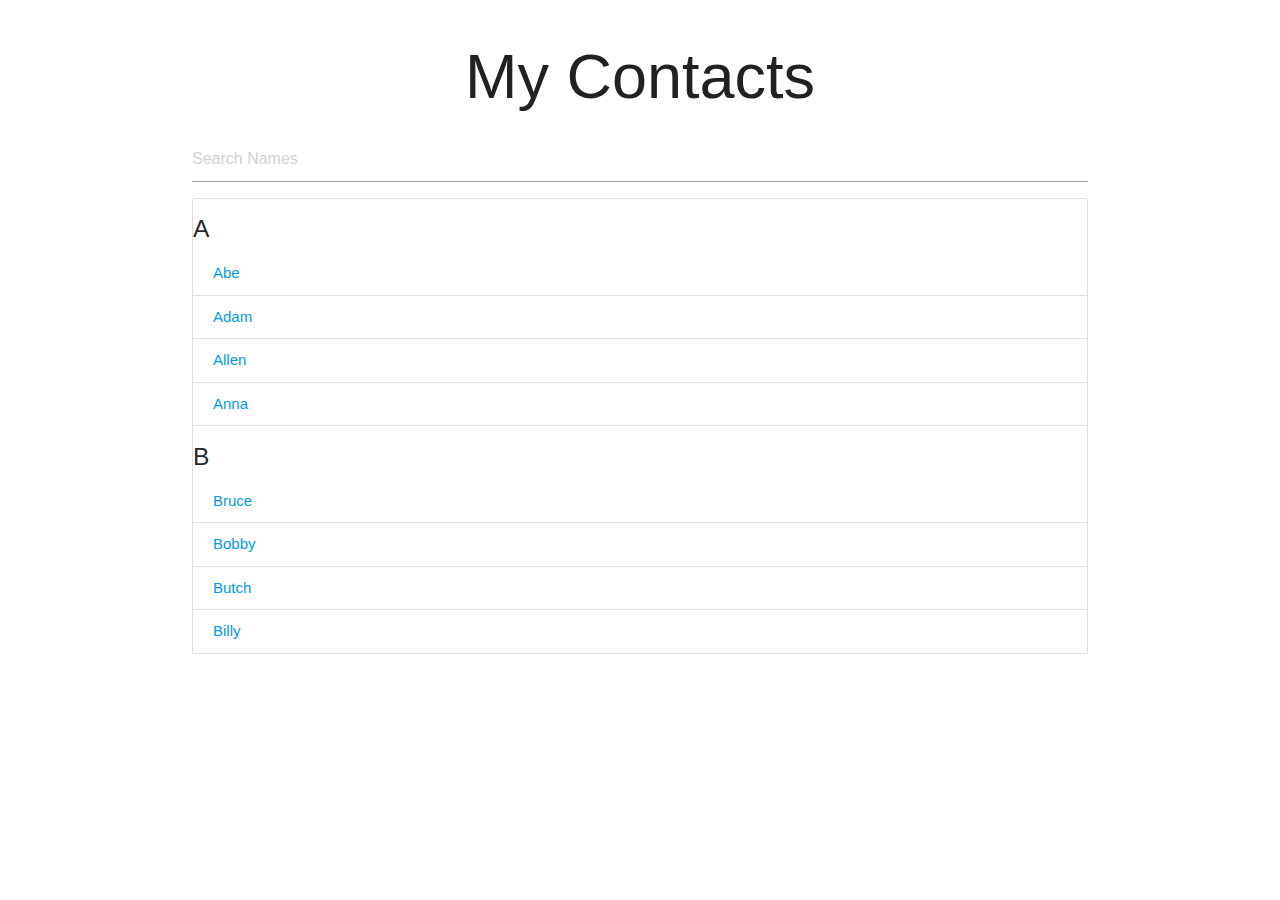
<file: drop-down/index.html>
<!DOCTYPE html>
<html lang="en">
<head>
    <meta charset="UTF-8">
    <meta name="viewport" content="width=device-width, initial-scale=1.0">
    <link rel="stylesheet" href="https://cdnjs.cloudflare.com/ajax/libs/materialize/1.0.0/css/materialize.min.css">
    <title>list</title>

</head>
<body>
    <div class="container">
        <h1 class="center-align">My Contacts</h1>
        <input type="text" id="filterInput" placeholder="Search Names">
        <ul id="names" class="collection width-header">
            <li class="collection-header">
                <h5>A</h5>
            </li>
            <li class="collection-item">
                <a href="#">Abe</a>
            </li>
            <li class="collection-item">
                <a href="#">Adam</a>
            </li>
            <li class="collection-item">
                <a href="#">Allen</a>
            </li>
            <li class="collection-item">
                <a href="#">Anna</a>
            </li>
            <li class="collection-header">
                <h5>B</h5>
            </li>
            <li class="collection-item">
                <a href="#">Bruce</a>
            </li>
            <li class="collection-item">
                <a href="#">Bobby</a>
            </li>
            <li class="collection-item">
                <a href="#">Butch</a>
            </li>
            <li class="collection-item">
                <a href="#">Billy</a>
            </li>
        </ul>
    </div>  
    <script>
        let filterInput = document.getElementById('filterInput');
        filterInput.addEventListener('keyup', filterNames);

        function filterNames(){
            let filterValue = document.getElementById('filterInput').value.toUpperCase();
            
            let ul = document.getElementById('names');
            let li = ul.querySelectorAll('li.collection-item');

            for(let i = 0; i < li.length; i++){
                let a = li[i].getElementsByTagName('a')[0];
                if(a.innerHTML.toUpperCase().indexOf(filterValue) > -1){
                    li[i].style.display = '';
                }else {
                    li[i].style.display = 'none';
                }
            }
        }
    </script>
    
</body>
</html>
</file>
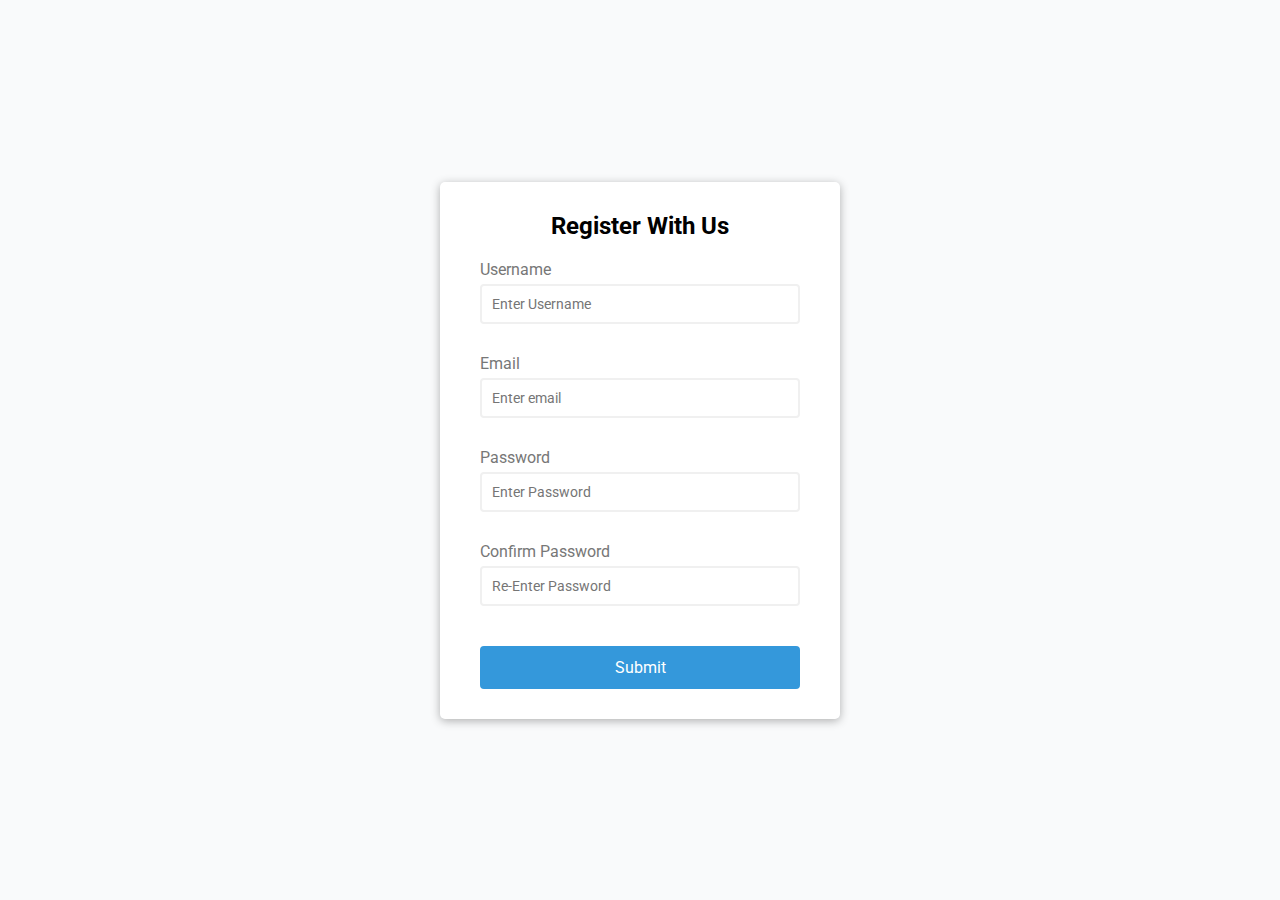
<file: form validator/index.html>
<!DOCTYPE html>
<html lang="en">
  <head>
    <meta charset="UTF-8" />
    <meta name="viewport" content="width=device-width, initial-scale=1.0" />
    <title>Form Validator</title>
    <link rel="stylesheet" href="styles.css" />
  </head>
  <body>
    <div class="container">
      <form id="form" class="form">
        <h2>Register With Us</h2>
        <div class="form__control">
          <label for="username">Username</label>
          <input type="text" id="username" placeholder="Enter Username" />
          <small>Error Message</small>
        </div>
        <div class="form__control">
          <label for="email">Email</label>
          <input type="text" id="email" placeholder="Enter email" />
          <small>Error Message</small>
        </div>
        <div class="form__control">
          <label for="password">Password</label>
          <input type="password" id="password" placeholder="Enter Password" />
          <small>Error Message</small>
        </div>
        <div class="form__control">
          <label for="password2">Confirm Password</label>
          <input type="password" id="password2" placeholder="Re-Enter Password" />
          <small>Error Message</small>
        </div>
        <button>Submit</button>
      </form>
    </div>
    <script src="script.js"></script>
  </body>
</html>
</file>
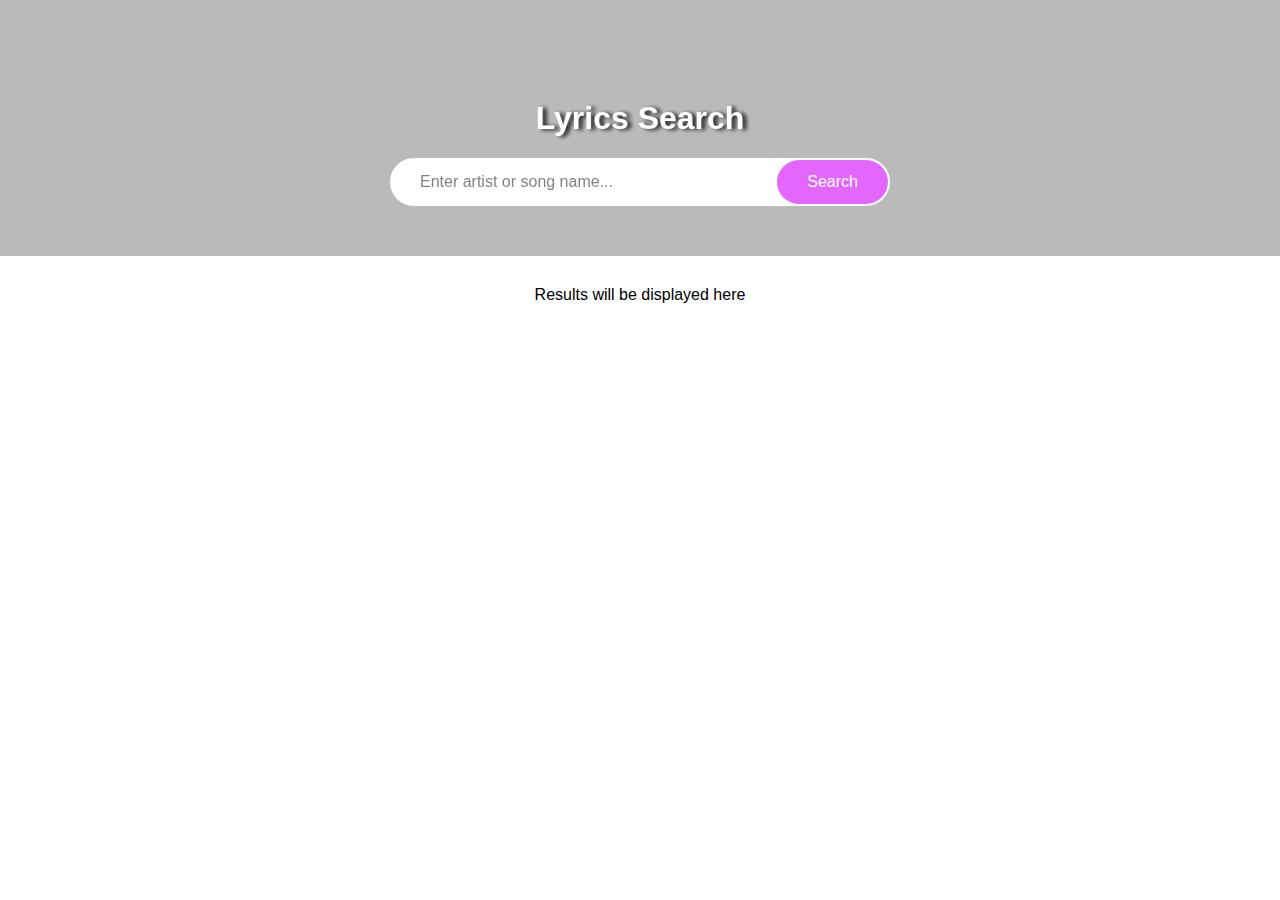
<file: lyrics_api/index.html>
<!DOCTYPE html>
<html lang="en">
<head>
    <meta charset="UTF-8">
    <meta name="viewport" content="width=device-width, initial-scale=1.0">
    <title>Lyrics Search</title>
    <link rel="stylesheet" href="style.css">
</head>
<body>
    <header class="overlay">
        <h1>Lyrics Search</h1>
        <form id="form">
            <input type="text" id="search" placeholder="Enter artist or song name...">
            <button>Search</button>
        </form>       
    </header>
    <div id="result" class="container">
        <p>Results will be displayed here</p>
    </div>

    <div id="more" class="container centered"></div>

    <script src="app.js"></script>
</body>
</html>
</file>
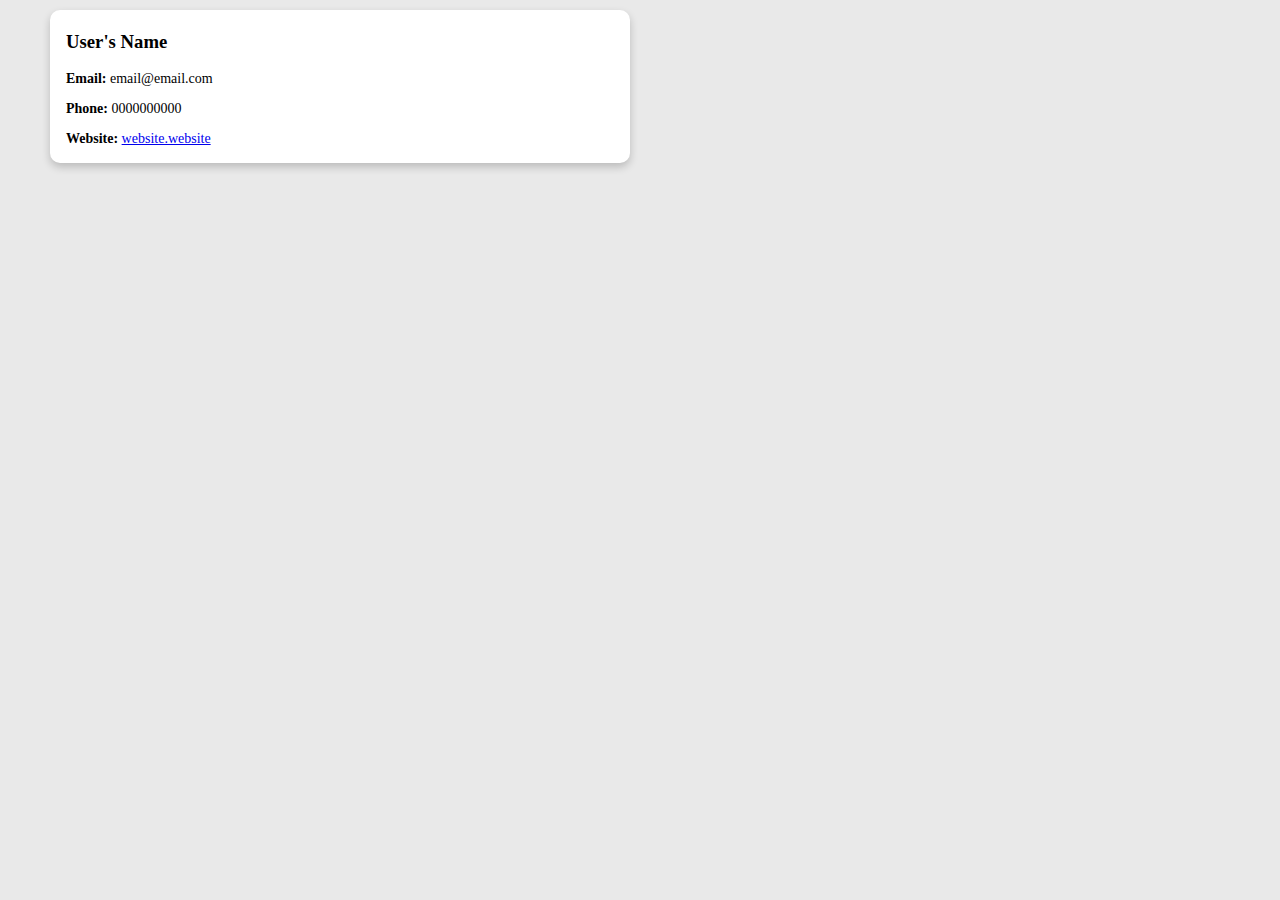
<file: module_4/index.html>
<!DOCTYPE html>
<html lang="en">

<head>
  <meta charset="UTF-8">
  <meta http-equiv="X-UA-Compatible" content="IE=edge">
  <meta name="viewport" content="width=device-width, initial-scale=1.0">
  <link rel="stylesheet" href="styles.css">
  <title>User Posts</title>
</head>

<body>
  <div class="container">
    <div class="row">
      <div class="user-list">
        <div class="user">
          <div class="user-card">
            <div class="user-card__container">
              <h3>User's Name</h4>
                <p><b>Email:</b> email@email.com</p>
                <p><b>Phone:</b> 0000000000</p>
                <p><b>Website:</b> <a href="https://website.website" target="_blank">website.website</a></p>
            </div>
          </div>
        </div>
      </div>
    </div>
  </div>
</body>
<script src="app.js"></script>
 
</html>
</file>
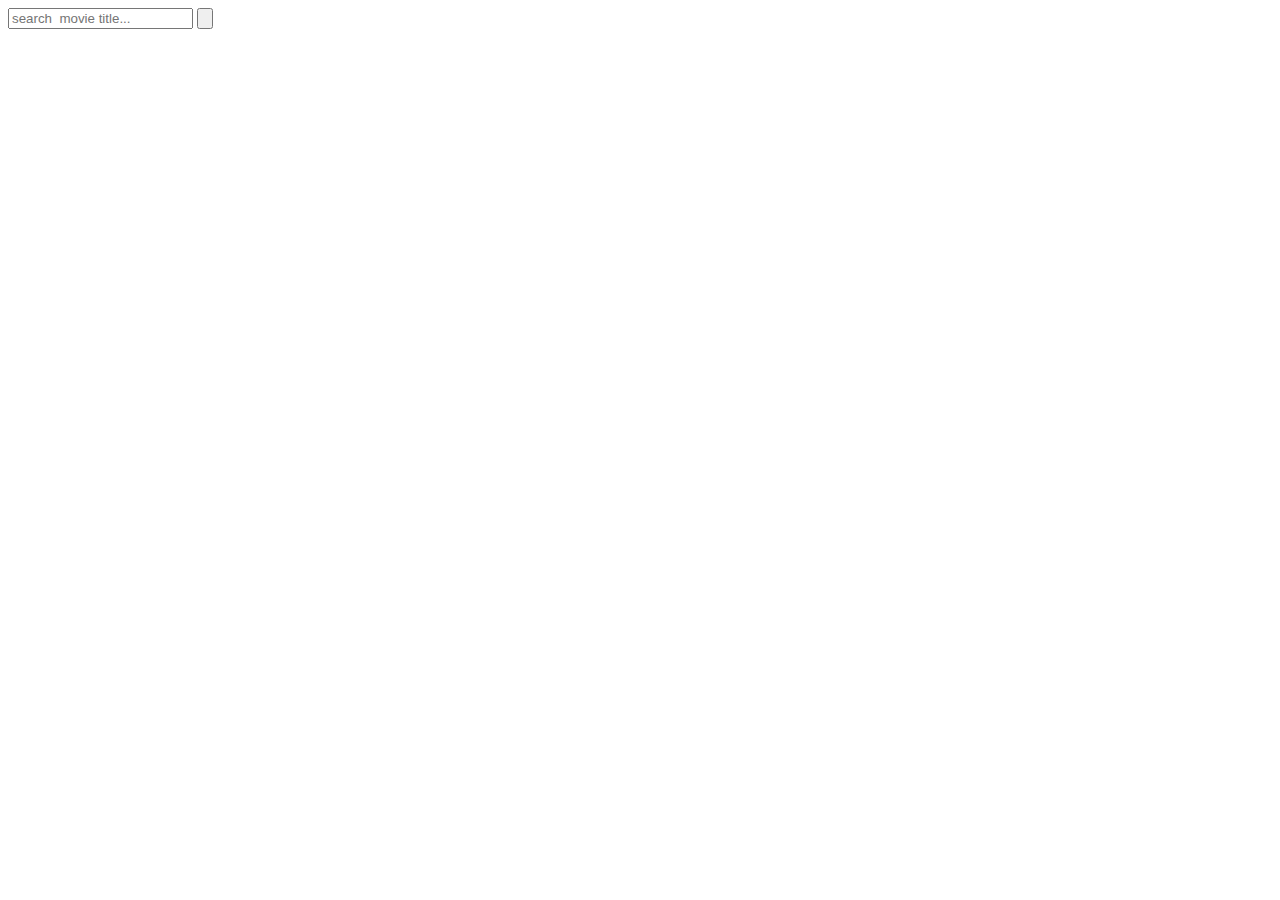
<file: movie_API/index.html>
<!DOCTYPE html>
<html lang="en">
<head>
    <meta charset="UTF-8">
    <meta name="viewport" content="width=device-width, initial-scale=1.0">
    <title>Document</title>
</head>
<body>

    <form id="form">
        <input type="search" id="search" class="search-element" placeholder="search  movie title...">
        <button><svg class="input__svg"  xmlns="http://www.w3.org/2000/svg" viewBox="0 0 512 512"><!--!Font Awesome Free 6.7.2 by @fontawesome - https://fontawesome.com License - https://fontawesome.com/license/free Copyright 2025 Fonticons, Inc.--><path d="M416 208c0 45.9-14.9 88.3-40 122.7L502.6 457.4c12.5 12.5 12.5 32.8 0 45.3s-32.8 12.5-45.3 0L330.7 376c-34.4 25.2-76.8 40-122.7 40C93.1 416 0 322.9 0 208S93.1 0 208 0S416 93.1 416 208zM208 352a144 144 0 1 0 0-288 144 144 0 1 0 0 288z"/></svg></button>
    </form>
    
</body>
</html>
</file>
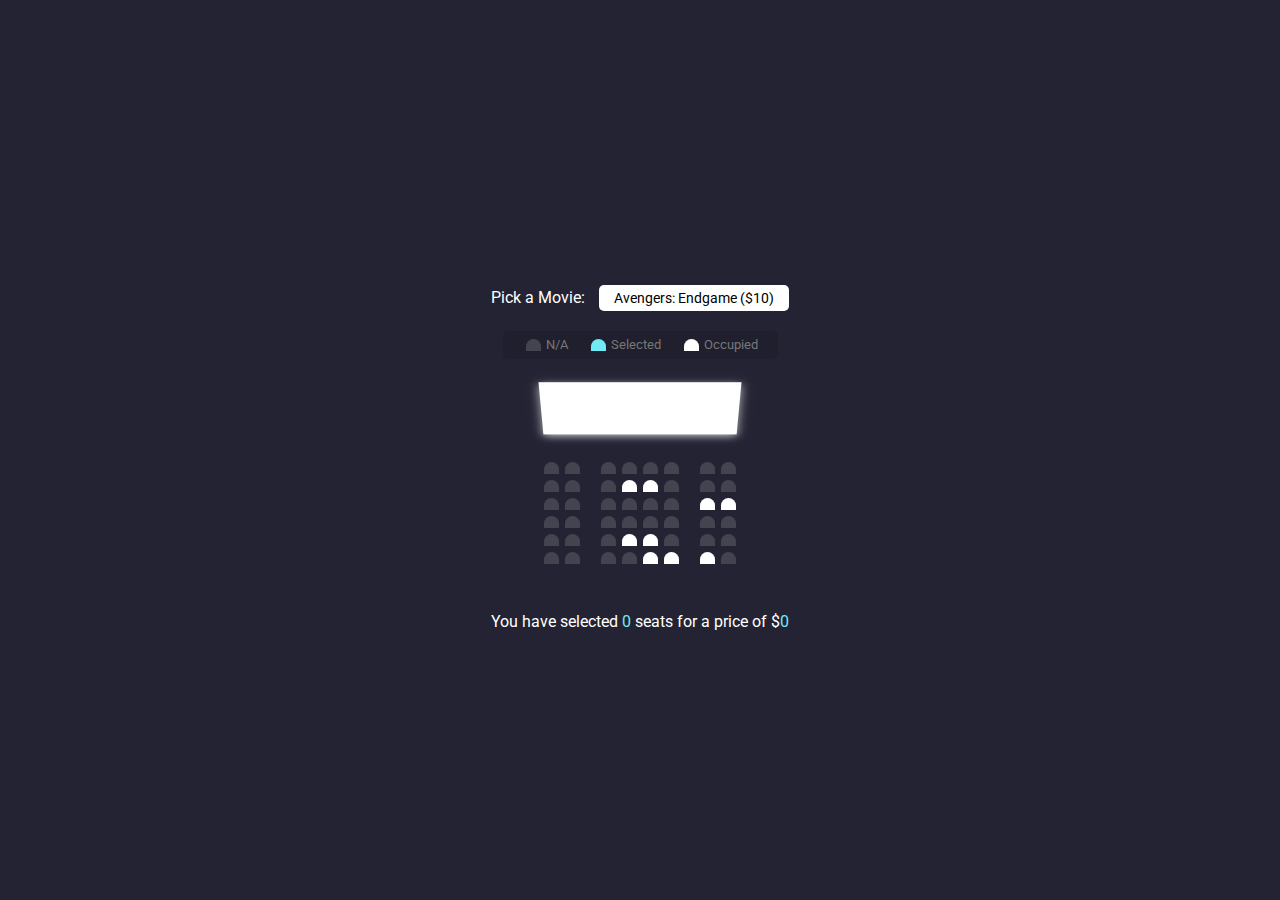
<file: Movie_seat/index.html>
<!DOCTYPE html>
<html lang="en">
<head>
    <meta charset="UTF-8">
    <meta name="viewport" content="width=device-width, initial-scale=1.0">
    <title>Movie Seat Booking</title>
    <link rel="stylesheet" href="styles.css">
</head>
<body>
    <div class="movie__container">
        <label>Pick a Movie:</label>
        <select id="movie">            
            <option value="10">Avengers: Endgame ($10)</option>
            <option value="12">Joker ($12)</option>
            <option value="8">Toy Story 4 ($8)</option>
            <option value="9">The Lion Kin ($9)</option>
        </select>
    </div>
    <ul class="showcase">
        <li>
            <div class="seat"></div>
            <small>N/A</small>
        </li>
        <li>
            <div class="seat selected"></div>
            <small>Selected</small>
        </li>
        <li>
            <div class="seat occupied"></div>
            <small>Occupied</small>
        </li>
    </ul>

    <div class="container">
        <div class="screen"></div>
            <div class="row">
                <div class="seat"></div>
                <div class="seat"></div>
                <div class="seat"></div>
                <div class="seat"></div>
                <div class="seat"></div>
                <div class="seat"></div>
                <div class="seat"></div>
                <div class="seat"></div>
            </div>
            <div class="row">
                <div class="seat"></div>
                <div class="seat"></div>
                <div class="seat"></div>
                <div class="seat occupied"></div>
                <div class="seat occupied"></div>
                <div class="seat"></div>
                <div class="seat"></div>
                <div class="seat"></div>
            </div>
            <div class="row">
                <div class="seat"></div>
                <div class="seat"></div>
                <div class="seat"></div>
                <div class="seat"></div>
                <div class="seat"></div>
                <div class="seat"></div>
                <div class="seat occupied"></div>
                <div class="seat occupied"></div>
            </div>
            <div class="row">
                <div class="seat"></div>
                <div class="seat"></div>
                <div class="seat"></div>
                <div class="seat"></div>
                <div class="seat"></div>
                <div class="seat"></div>
                <div class="seat"></div>
                <div class="seat"></div>
            </div>
            <div class="row">
                <div class="seat"></div>
                <div class="seat"></div>
                <div class="seat"></div>
                <div class="seat occupied"></div>
                <div class="seat occupied"></div>
                <div class="seat"></div>
                <div class="seat"></div>
                <div class="seat"></div>
            </div>
            <div class="row">
                <div class="seat"></div>
                <div class="seat"></div>
                <div class="seat"></div>
                <div class="seat"></div>
                <div class="seat occupied"></div>
                <div class="seat occupied"></div>
                <div class="seat occupied"></div>
                <div class="seat"></div>
            </div>        
    </div>

    <p class="text">You have selected <span id="count">0</span> seats for a price of $<span class="" id="total">0</span></p>

    <script src="script.js"></script>
</body>
</html>
</file>
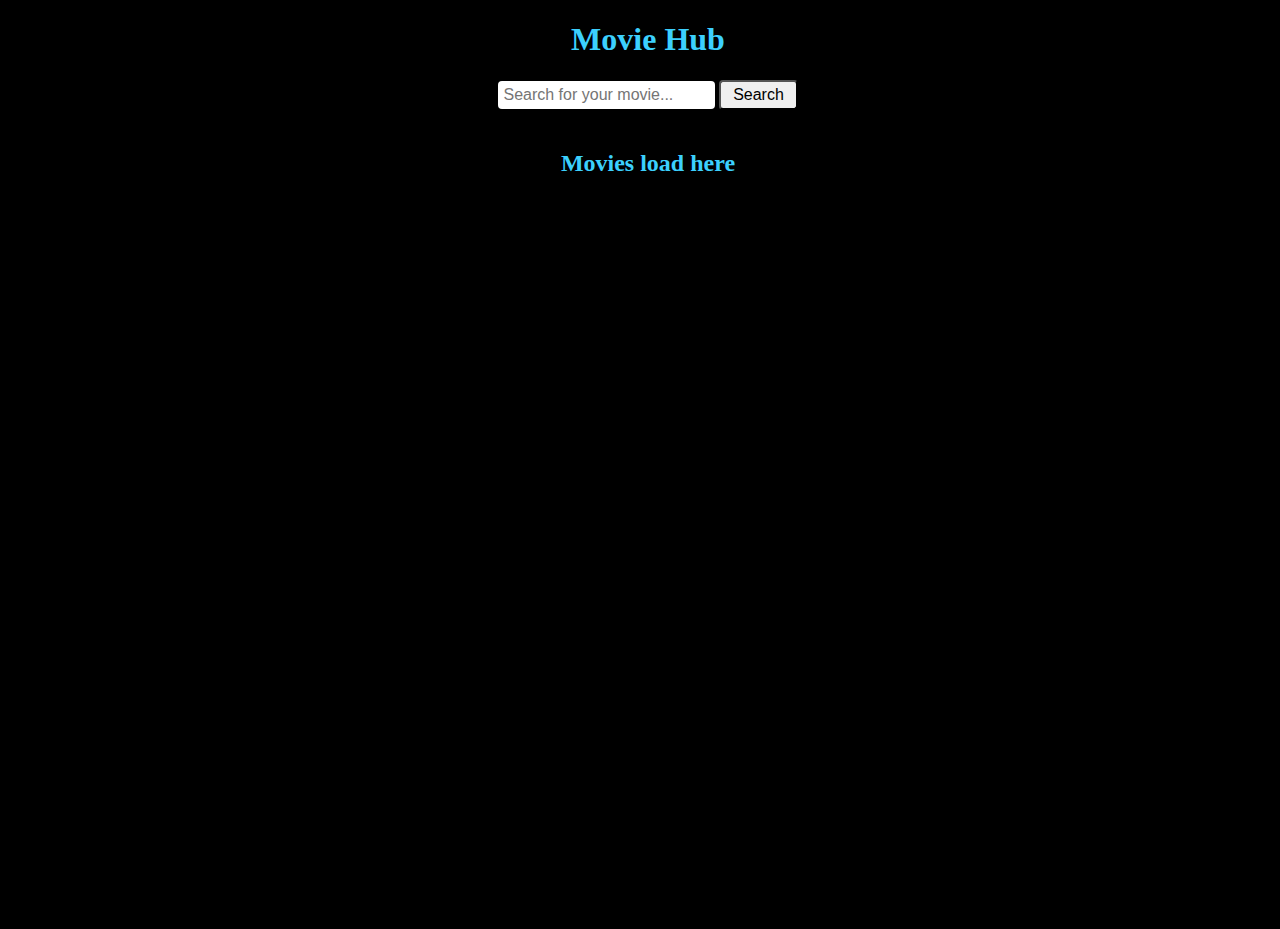
<file: movie_site_v5/index.html>
<!DOCTYPE html>
<html lang="en">
<head>
    <meta charset="UTF-8">
    <meta name="viewport" content="width=device-width, initial-scale=1.0">
    <title>Movies!</title>
    <link rel="stylesheet" href="styles.css">
</head>
<body>
    <h1>Movie Hub</h1>
    <div id="movies"></div>
    <form class="input">
       
            <input type="text"  class="search-input" placeholder="Search for your movie..." />
            <button class="search" onclick="searchMovie()">Search</button>
        
    </form>
    <h2>Movies load here</h2>
    <div class="movie__list">
        <!-- <div class="movie__wrapper">
            <h3 class="title">Title</h3>
            <img src="" alt="">
            <h4>Year</h4>
            <h5>Type</h5>
          </div> -->
    </div>
    
    <div class="image-container"></div>
    <div class="pagination-container"></div>

    <script src="script.js"></script>
</body>
</html>
</file>
<file: form validator/styles.css>
@import url('https://fonts.googleapis.com/css2?family=Roboto:ital,wght@0,100;0,300;0,400;0,500;0,700;0,900;1,100;1,300;1,400;1,500;1,700;1,900&display=swap');

:root {
    --success-color: #2ecc71;
    --error-color: #e74c3c;
}

* {
    padding: 0;
    margin: 0;
    box-sizing: border-box;
    font-family: "Roboto", serif;        
}

body {
    background-color: #f9fafb;
    display: flex;
    align-items: center;
    justify-content: center;
    min-height: 100vh;
}

.container {
    background-color: white;
    border-radius: 5px;
    box-shadow: 0 2px 10px rgba(0, 0, 0, 0.3);
    width: 400px;

}

h2 {
    text-align: center;
    margin: 0 0 20px;
}

.form {
    padding: 30px 40px;
}

.form__control {
    margin-bottom: 10px;
    padding-bottom: 20px;
    position: relative;
}

.form__control label {
    color: #777;
    display: block;
    margin-bottom: 5px;
}

.form__control input {
    border: 2px solid #f0f0f0;
    border-radius: 4px;
    display: block;
    width: 100%;
    padding: 10px;
    font-size: 14px;
}

.form__control input:focus {
    outline: 0;
    border-color: #777;
}

.form__control.success input {
    border-color: var(--success-color);
}

.form__control.error input {
    border-color: var(--error-color);
}

.form__control small {
    color: var(--error-color);
    position: absolute;
    bottom: 0;
    left: 0;
    visibility: hidden;
}

.form__control.error small {
    visibility: visible;
}

.form button {
    cursor: pointer;
    background-color: #3498db;
    border: 2px solid #3498db;
    border-radius: 4px;
    color: #fff;
    display: block;
    font-size: 16px;
    padding: 10px;
    margin-top: 20px;
    width: 100%;
}
</file>
<file: lyrics_api/style.css>
* {
    box-sizing: border-box;
    list-style-type: none;
}

body {
    background-color: #fff;
    font-family: Arial, Helvetica, sans-serif;
    margin: 0;
}

button {
    cursor: pointer;    
}

button:active {
    transform: scale(0.95);
}

input:focus, button:focus {
    outline: none;
}


header {
    background-image: url(https://images.unsplash.com/photo-1541190990694-4a612732721c?q=80&w=1170&auto=format&fit=crop&ixlib=rb-4.0.3&ixid=M3wxMjA3fDB8MHxwaG90by1wYWdlfHx8fGVufDB8fHx8fA%3D%3D);
    background-repeat: no-repeat;
    background-size: cover;
    background-position: center center;
    opacity: 0.9;   
    display: flex;
    flex-direction: column;
    align-items: center;
    justify-content: center;
    padding: 0;
    position: relative;
}

header::after {
    content: '';
    position: absolute;
    top: 0;
    left: 0;
    width: 100%;
    height: 100%;
    background-color: rgba(0, 0, 0, 0.3);
}

h1 {
    margin-top: 100px;
    color: #fff;
    text-shadow: 4px 1px 4px #000;     
}

header * {
    z-index: 1;
}

form {
    position: relative;
    width: 500px;   
    max-width: 100%;
    margin-bottom: 50px;
}

form input {
   border: 0;
   border-radius: 50px; 
   font-size: 16px;
   padding: 15px 30px;
   width: 100%;
}

form button {
    position: absolute;
    top: 2px;
    right: 2px;
    background-color: #e056fd;
    border: 0;
    border-radius: 50px;
    color: #fff;
    font-size: 16px;
    padding: 13px 30px;
}

.btn {
    background-color: #8d56fd;
    border: 0;
    border-radius: 10px;
    color: #fff;
    padding: 4px 10px;
}

ul.songs {
    list-style-type: none;
    padding: 0;
}

ul.songs li {
    display: flex;
    align-items: center;
    justify-content: space-between;
    margin: 10px 0;
    list-style-type: none;
}

.container {
    margin: 30px auto;
    width: 500px;
    max-width: 100%;    
}

.container ul li .btn{
    display: flex;
    flex-direction: column;    
    justify-content: space-between;
}
.container h2 {
    font-weight: 300;
}

.container p {
    text-align: center;
}

.centered {
    display: flex;
    justify-content: center;
}

.centered button {
    transform: scale(1.3);
    margin: 15px;
}
</file>
<file: module_4/styles.css>
body {
    margin: 0;
    padding: 0;
    box-sizing: border-box;
    background-color: #e9e9e9;
  }
  
  .container {
    margin: 0 auto;
    padding: 0;
    width: 100%;
    max-width: 1200px;
  }
  
  p {
    font-size: 14px;
    word-break: break-word;
  }
  
  .hidden {
    display: none;
  }
  
  .user-list {
    width: auto;
    display: flex;
    flex-wrap: wrap;
  }
  
  .user {
    width: 50%;
  }
  
  .user-card {
    background-color: #fff;
    box-shadow: 0 4px 8px 0 rgba(0,0,0,0.2);
    margin: 10px;
    transition: 0.3s;
    cursor: pointer;
    border-radius: 10px;
  }
  
  .user-card:hover {
    box-shadow: 0 8px 16px 0 rgba(0,0,0,0.2);
  }
  
  .user-card__container {
    padding: 2px 16px;
  }
  
  .post-card {
    background-color: #fff;
    margin: 10px;
    box-shadow: 0 4px 8px 0 rgba(0,0,0,0.2);
    transition: 0.3s;
    border-radius: 10px;
  }
  
  .post-card:hover {
    box-shadow: 0 8px 16px 0 rgba(0,0,0,0.2);
  }
  
  .post-card__container {
    padding: 2px 16px;
  }
  
  .back-btn {
    color: #fff;
    background-color: black;
    border: none;
    border-radius: 10px;
    padding: 10px 20px;
    font-size: 20px;
    font-weight: 600;
    cursor: pointer;
  }
  
  .post {
    border: 1px solid black;
    background-color: white;
    margin: 20px;
  }
  
  .post__title {
    font-size: 12px;
    font-weight: bold;
    text-transform: uppercase;
    border-bottom: 1px solid black;
    padding: 8px;
  }
  
  .post__body {
    padding: 0 8px;
  }
  
  .post__search {
    margin-top: 16px;
    display: flex;
    justify-content: space-between;
    align-items: center;
    padding: 0 20px;
  }
  
  .post__search--container {
    display: flex;
    flex-direction: column;
  }
  
  .post__search--label {
    padding-right: 8px;
  }
</file>
<file: Movie_seat/styles.css>
@import url('https://fonts.googleapis.com/css2?family=Roboto:ital,wght@0,100;0,300;0,400;0,500;0,700;0,900;1,100;1,300;1,400;1,500;1,700;1,900&display=swap');

* {
    margin: 0;
    padding: 0;
    box-sizing: border-box;
    font-family: "Roboto", serif;
}

body {
    background-color: #242333;
    color: #fff;
    display: flex;
    flex-direction: column;
    align-items: center;
    justify-content: center;
    height: 100vh;
}

.movie__container {
    margin: 20px 0;
}

.movie__container select {
    background-color: #fff;
    border: none;
    border-radius: 5px;
    font-size: 14px;
    margin-left: 10px;
    padding: 5px 15px;
    appearance: none;
}

.container {
    perspective: 1000px;
    margin-bottom: 30px;
}

.seat {
    background-color: #444451;
    height: 12px;
    width: 15px;
    margin: 3px;
    border-top-left-radius: 10px;
    border-top-right-radius: 10px;
}

.seat.selected {
    background-color: #6feaf6;
}

.seat.occupied {
    background-color: #fff;
}

.seat:nth-of-type(2) {
    margin-right: 18px;
}

.seat:nth-last-of-type(2) {
    margin-left: 18px;
}

.seat:not(.seat.occupied):hover {
    cursor: pointer;
    transform: scale(1.2);
}

.showcase .seat:not(.seat.occupied):hover {
    cursor: default;
    transform: scale(1);
}

.showcase {
    background-color: rgba(0, 0, 0, 0.1);
    padding: 5px 10px;
    border-radius: 5px;
    color: #777;
    list-style-type: none;
    display: flex;
    justify-content: space-between;
}

.showcase li {
    display: flex;
    align-items: center;
    justify-content: center;
    margin: 0 10px;
}

.showcase li small {
    margin-left: 2px;
}

.row {
    display: flex;
}

ul {
    padding-bottom: 10px;
}

.text {
    padding-top: 10px;
}

.screen {
    background-color: #fff;
    height: 70px;
    width: 100%;
    margin: 15px 0;
    transform: rotateX(-45deg);
    box-shadow: 0 3px 10px rgba(255, 255, 255, 0.7);
}

p.text {
    margin: 5px 0;
}

p.text span {
    color: #6feaf6;
}
</file>
<file: movie_site_v5/styles.css>
* {
    box-sizing: border-box;
}

body {
    min-width: 100vw;
    min-height: 100vh;
    background-color: #000;
    color: #fff;
}

h1,
h2 {
    text-align: center;
    color:  rgb(60, 208, 253);
}

form {
    text-align: center;    
}

img {
    min-width: 100%;
    display: block;
    box-shadow: 0 0 3px 3px #333232;
    transition: 0.34s ease-in-out;
}

img:hover {
    transform: scale(1.04);
}

input {
    font-size: 16px;
    border: none;
    outline: none;
    border-radius: 4px;
    margin-bottom: 20px;
    padding: 5px;
}

input:focus {
   box-shadow: 0 0 3px 3px rgb(60, 208, 253); 
}

button {
    cursor: pointer;
    font-size: 1rem;
    padding: 0.25em 0.73em;
    margin-bottom: 20px;
    border-radius: 4px;
    transition: 0.34s ease-in-out;
}

button:active {
    transform: scale(1.04);
}

.image-container {
    width: 90%;
    display: flex;
    /* grid-template-columns: repeat(auto-fit,minmax(220px,0.4fr)); */
    gap: 20px; 
    margin: 10px auto;
    place-content: center;
    color: #fff;
}

.movie__list {
    display: flex;
    flex-wrap: wrap;
}

.movie__wrapper {
    display: flex;
    flex-direction: column;
    align-items: center;
    justify-content: center;
}
.title {
    color: #fff;

}
</file>
